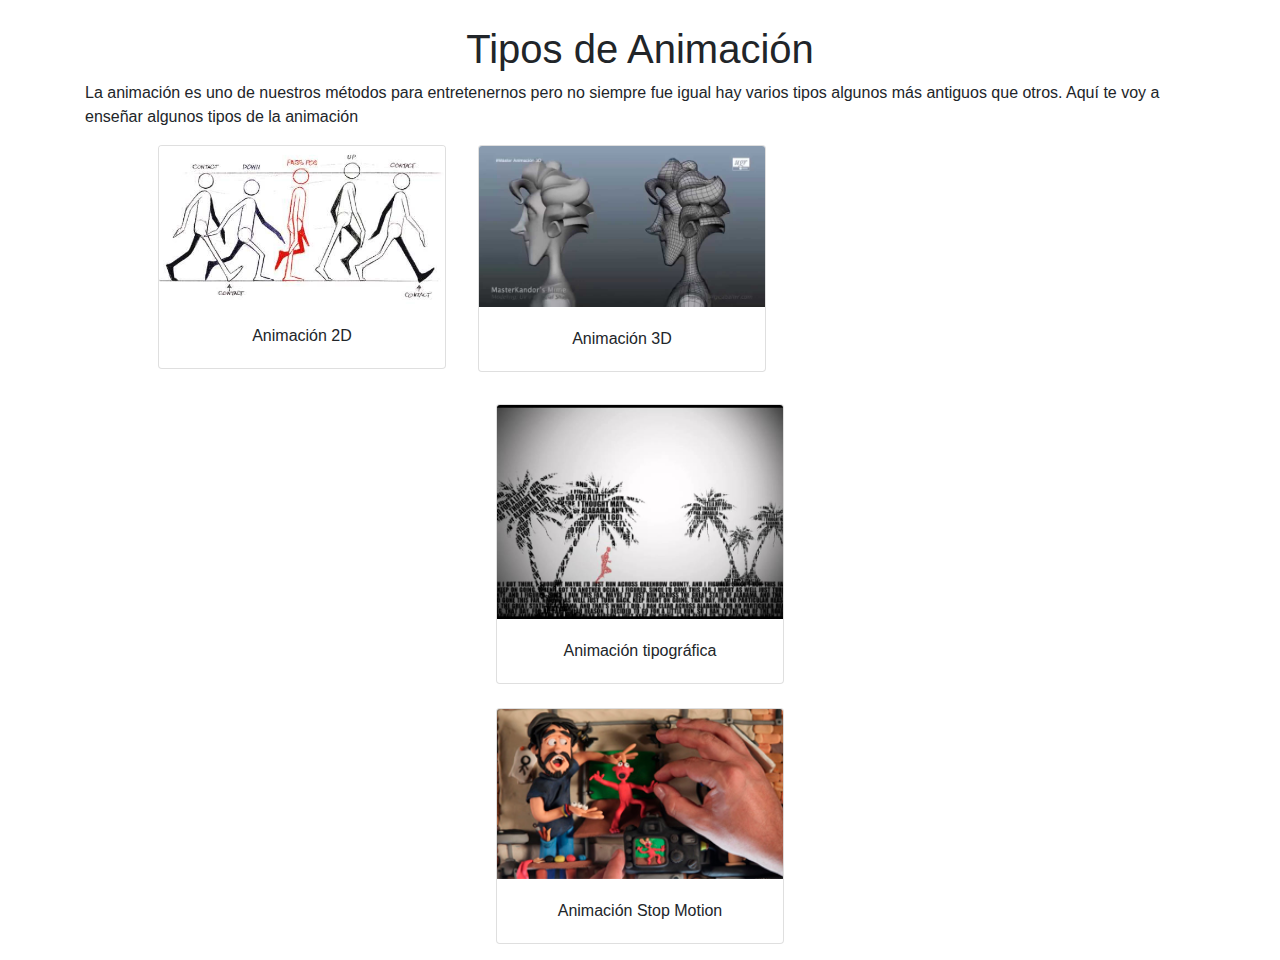
<file: index.html>
<!doctype html>
<html lang="en">
  <head>
    <!-- Required meta tags -->
    <meta charset="utf-8">
    <meta name="viewport" content="width=device-width, initial-scale=1, shrink-to-fit=no">

    <!-- Bootstrap CSS -->
    <link rel="stylesheet" href="css/bootstrap.min.css" crossorigin="anonymous">
    <link rel="stylesheet" href="css/mis_estilos.css" crossorigin="anonymous">

   <title>Tipos de Animacion</title>
  </head>
  <body>
        <span class="navbar-toggler-icon"></span>
  </button>

  <div class="collapse navbar-collapse" id="navbarSupportedContent">
    <ul class="navbar-nav mr-auto">
      <li class="nav-item active">
        <a class="nav-link" href="#">Home <span class="sr-only">(current)</span></a>
      </li>
      <li class="nav-item">
        <a class="nav-link" href="#">Link</a>
      </li>
      <li class="nav-item dropdown">
        <a class="nav-link dropdown-toggle" href="#" id="navbarDropdown" role="button" data-toggle="dropdown" aria-haspopup="true" aria-expanded="false">
          Dropdown
        </a>
        <div class="dropdown-menu" aria-labelledby="navbarDropdown">
          <a class="dropdown-item" href="#">Action</a>
          <a class="dropdown-item" href="#">Another action</a>
          <div class="dropdown-divider"></div>
          <a class="dropdown-item" href="#">Something else here</a>
        </div>
      </li>
      <li class="nav-item">
        <a class="nav-link disabled" href="#" tabindex="-1" aria-disabled="true">Disabled</a>
      </li>
    </ul>
    <form class="form-inline my-2 my-lg-0">
      <input class="form-control mr-sm-2" type="search" placeholder="Search" aria-label="Search">
      <button class="btn btn-outline-success my-2 my-sm-0" type="submit">Search</button>
    </form>
  </div>
</nav>
<center><h1>Tipos de Animación </h1></center>
<div class="container">

  <div class="row">

  <div class="col-sm-12 col-sm-12  color1">La animación es uno de nuestros métodos para entretenernos pero no siempre fue igual hay varios tipos algunos más antiguos que otros. Aquí te voy a enseñar algunos tipos de la animación </div>

</div>

<div class="row">

  <center><div class="col-sm-6 col-sm-3  m-2 p-2 color2">
    <div class="card" style="width: 18rem;">
      <a href="paginas/pagina1.html"><img src="imagenes/animacion2d.jpg" class="card-img-top" alt="..."></a>
      <div class="card-body">
        <p class="card-text">Animación 2D</p>
      </div>
    </div>

  </div></center>

  <center><div class="col-sm-6 col-sm-3  m-2 p-2 color2">
    <div class="card" style="width: 18rem;">
      <a href="paginas/pagina2.html"><img src="imagenes/animacion3d.jpg" class="card-img-top" alt="..."></a>
      <div class="card-body">
        <p class="card-text">Animación 3D</p>
      </div>
    </div></center>

  </div>

  <center><div class="col-sm-6 col-sm-3  m-2 p-2 color2">
    <div class="card" style="width: 18rem;">
      <a href="paginas/pagina3.html"><img src="imagenes/animaciontipo.jpg" class="card-img-top" alt="..."></a>
      <div class="card-body">
        <p class="card-text">Animación tipográfica</p>
      </div>
    </div>

  </div></center>

  <center><div class="col-sm-6 col-sm-3  m-2 p-2 color2">
    <div class="card" style="width: 18rem;">
      <a href="paginas/pagina4.html"><img src="imagenes/animacionstop.jpg" class="card-img-top" alt="..."></a>
      <div class="card-body">
        <p class="card-text">Animación Stop Motion</p>
      </div>
    </div>

  </div></center>


</div>
<div class="row">

</div>
</div>

    <!-- Optional JavaScript -->
    <!-- jQuery first, then Popper.js, then Bootstrap JS -->
    <script src="https://code.jquery.com/jquery-3.3.1.slim.min.js" integrity="sha384-q8i/X+965DzO0rT7abK41JStQIAqVgRVzpbzo5smXKp4YfRvH+8abtTE1Pi6jizo" crossorigin="anonymous"></script>
    <script src="https://cdnjs.cloudflare.com/ajax/libs/popper.js/1.14.7/umd/popper.min.js" integrity="sha384-UO2eT0CpHqdSJQ6hJty5KVphtPhzWj9WO1clHTMGa3JDZwrnQq4sF86dIHNDz0W1" crossorigin="anonymous"></script>
    <script src="https://stackpath.bootstrapcdn.com/bootstrap/4.3.1/js/bootstrap.min.js" integrity="sha384-JjSmVgyd0p3pXB1rRibZUAYoIIy6OrQ6VrjIEaFf/nJGzIxFDsf4x0xIM+B07jRM" crossorigin="anonymous"></script>
  </body>
</file>
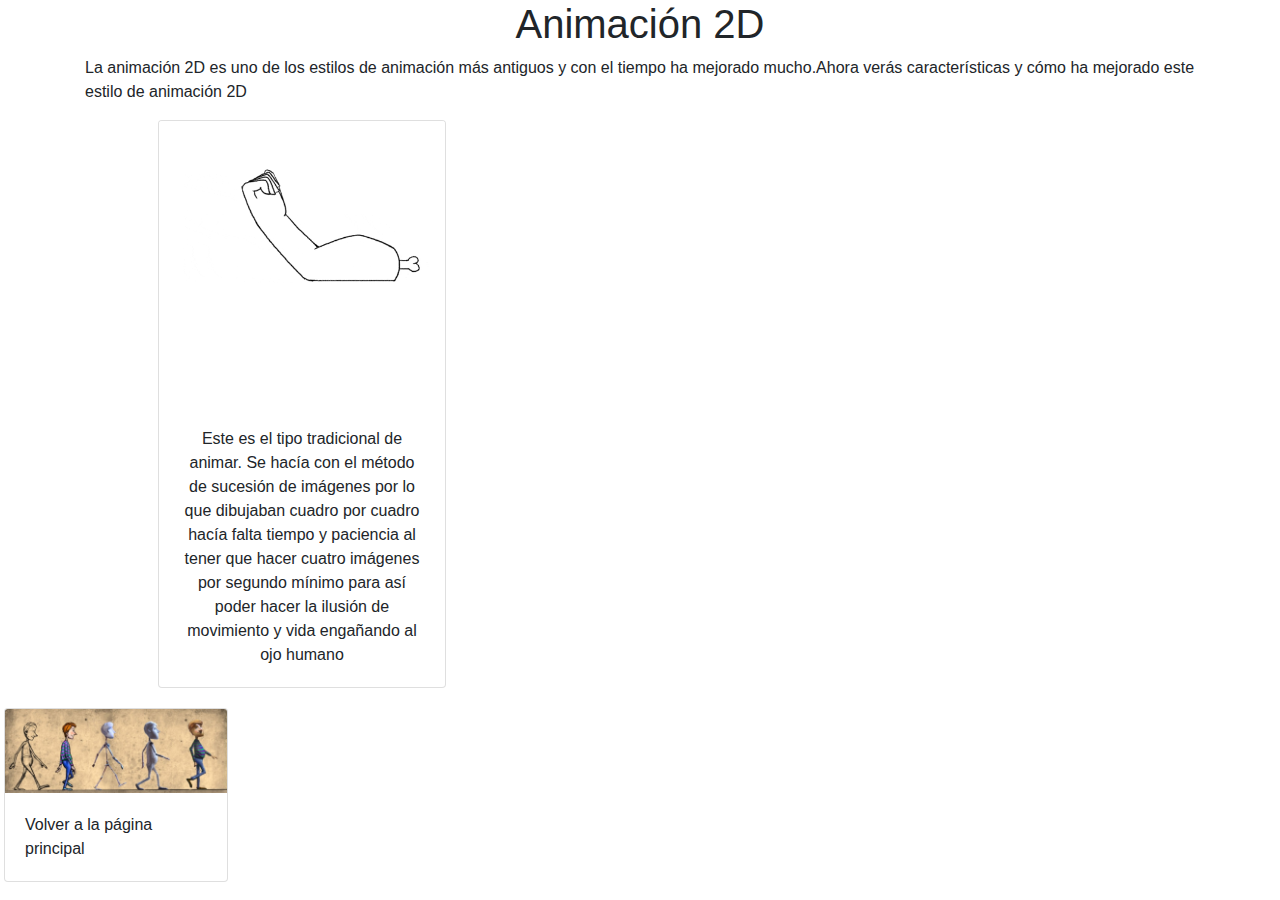
<file: paginas/pagina1.html>
<!doctype html>
<html lang="en">
  <head>
    <!-- Required meta tags -->
    <meta charset="utf-8">
    <meta name="viewport" content="width=device-width, initial-scale=1, shrink-to-fit=no">

    <!-- Bootstrap CSS -->
    <link rel="stylesheet" href="../css/bootstrap.min.css" crossorigin="anonymous">
    <link rel="stylesheet" href="../css/mis_estilos.css" crossorigin="anonymous">

    <title>Animación 2D</title>
  </head>
  <body>
    <center><h1>Animación 2D </h1></center>
    <div class="container">

      <div class="row">

      <div class="col-sm-12 col-sm-12  color1"> La animación 2D es uno de los estilos de animación más antiguos y con el tiempo ha mejorado mucho.Ahora verás características y cómo ha mejorado este estilo de animación 2D</div>

      <center><div class="col-sm-6 col-sm-3  m-2 p-2 color2">
        <div class="card" style="width: 18rem;">
          <a href="paginas/pagina1.html"><img src="../imagenes/animacion2d.gif" class="card-img-top" alt="..."></a>
          <div class="card-body">
            <p class="card-text">Este es el tipo tradicional de animar. Se hacía con el método de sucesión de imágenes por lo que dibujaban cuadro por cuadro hacía falta tiempo y paciencia al tener que hacer cuatro imágenes por segundo mínimo para así poder hacer la ilusión de movimiento y vida engañando al ojo humano</p>
          </div>
        </div></center>

      </div>
    </div>
    <div class="row">



    </div>
    </center><div class="row">

    <div class="col-sm-1 col-sm-3  m-1 p-7 color2">
      <div class="card" style="width: 14rem;">
        <a href="../index.html"><img src="../imagenes/animacion.jpg" class="card-img-top" alt="..."></a>
        <div class="card-body">
          <p class="card-text">Volver a la página principal</p>
        </div>
      </div>
    </div></center>
    </div>
        <!-- Optional JavaScript -->
        <!-- jQuery first, then Popper.js, then Bootstrap JS -->
        <script src="https://code.jquery.com/jquery-3.3.1.slim.min.js" integrity="sha384-q8i/X+965DzO0rT7abK41JStQIAqVgRVzpbzo5smXKp4YfRvH+8abtTE1Pi6jizo" crossorigin="anonymous"></script>
        <script src="https://cdnjs.cloudflare.com/ajax/libs/popper.js/1.14.7/umd/popper.min.js" integrity="sha384-UO2eT0CpHqdSJQ6hJty5KVphtPhzWj9WO1clHTMGa3JDZwrnQq4sF86dIHNDz0W1" crossorigin="anonymous"></script>
        <script src="https://stackpath.bootstrapcdn.com/bootstrap/4.3.1/js/bootstrap.min.js" integrity="sha384-JjSmVgyd0p3pXB1rRibZUAYoIIy6OrQ6VrjIEaFf/nJGzIxFDsf4x0xIM+B07jRM" crossorigin="anonymous"></script>

  </body>


  </html>
</file>
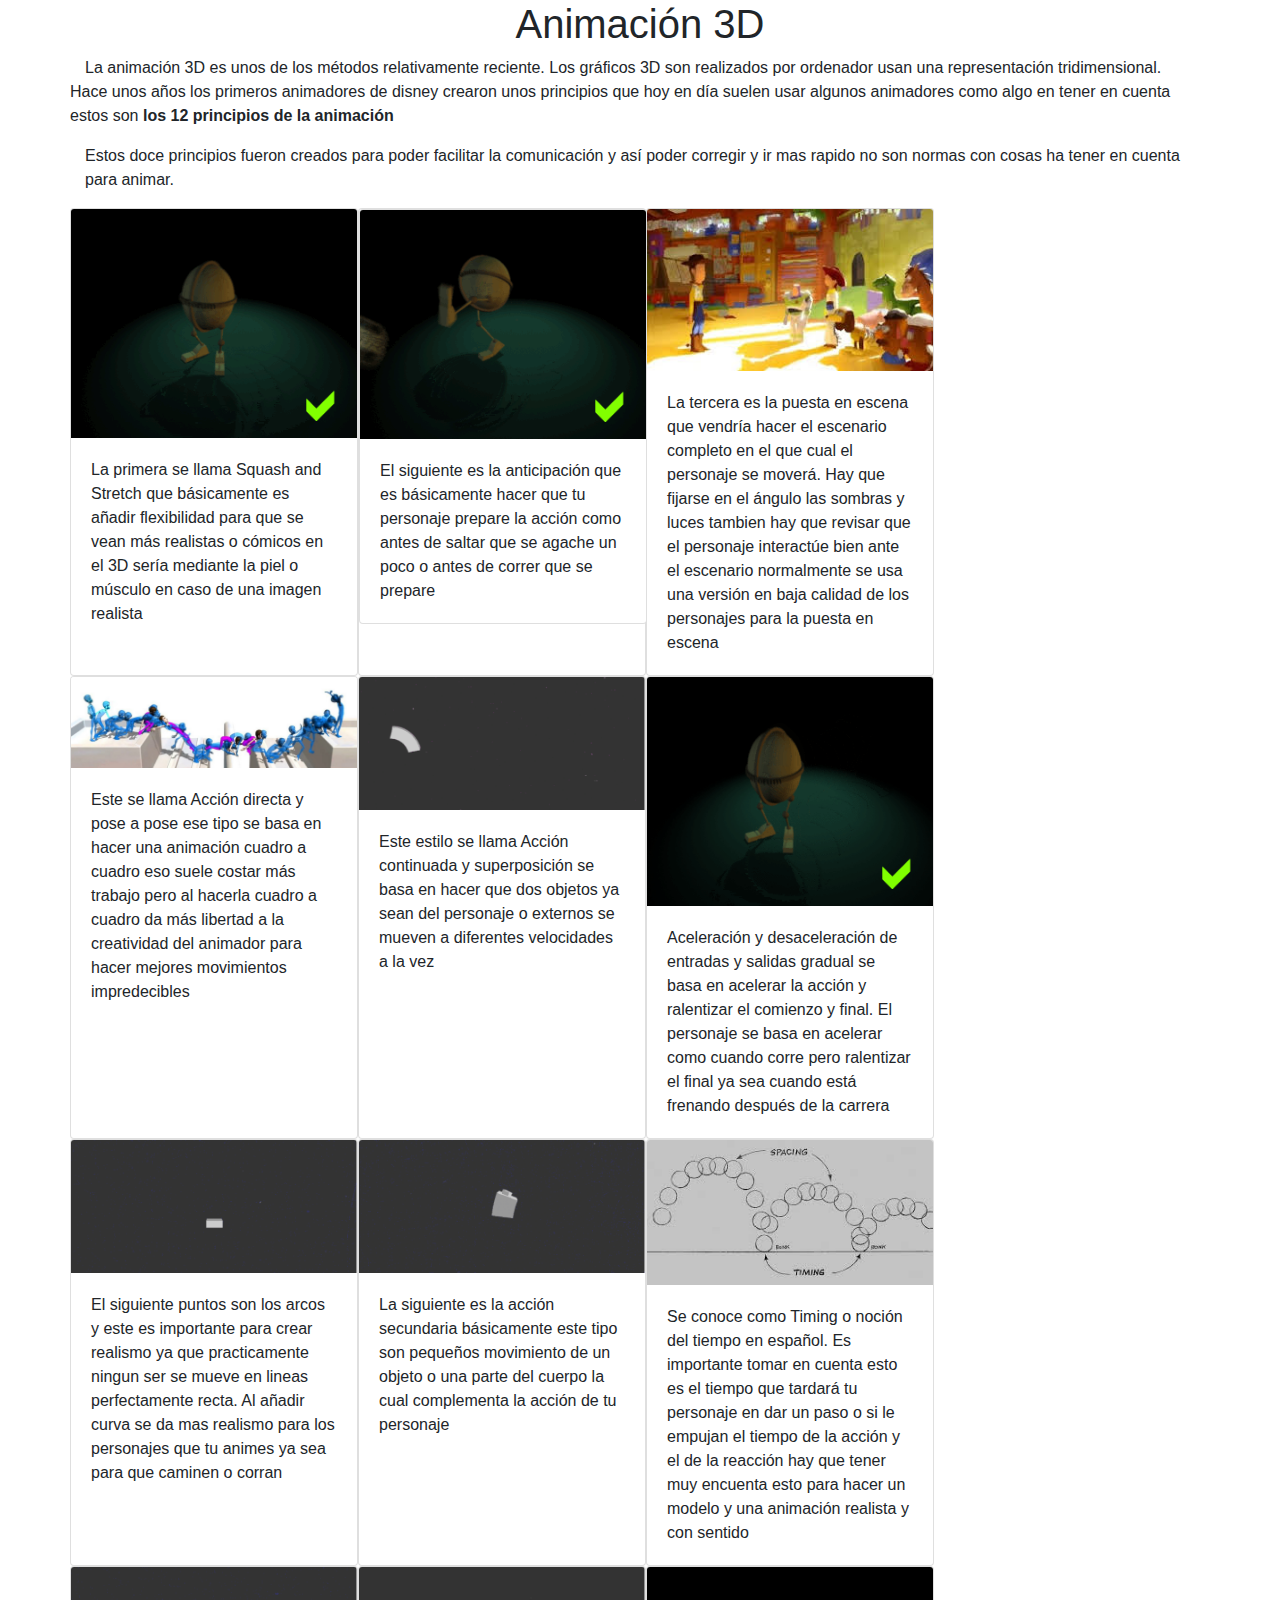
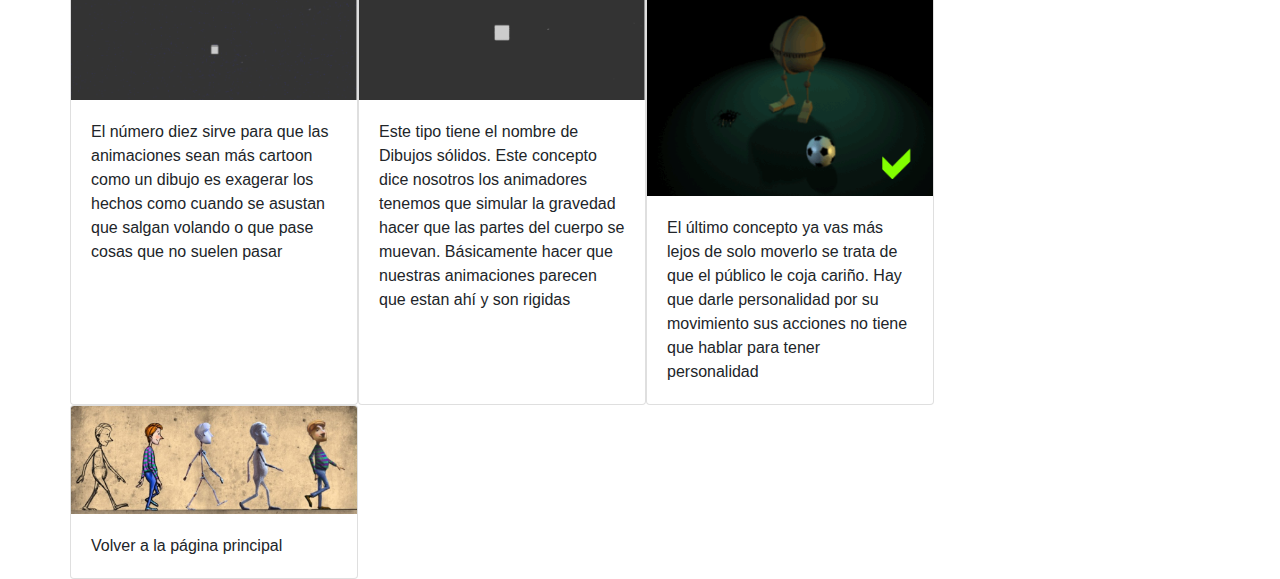
<file: paginas/pagina2.html>
<!doctype html>
<html lang="en">
  <head>
    <!-- Required meta tags -->
    <meta charset="utf-8">
    <meta name="viewport" content="width=device-width, initial-scale=1, shrink-to-fit=no">

    <!-- Bootstrap CSS -->
    <link rel="stylesheet" href="../css/bootstrap.min.css" crossorigin="anonymous">
    <link rel="stylesheet" href="../css/mis_estilos.css" crossorigin="anonymous">

    <title>Animación 3D</title>
  </head>
  <body>
    <center><h1>Animación 3D </h1></center>
    <div class="container">

      <div class="row">

      <div class="col-sm-12 col-sm-12  color1"> La animación 3D es unos de los métodos relativamente reciente. Los gráficos 3D son realizados por ordenador usan una representación tridimensional.</div>
      <p>Hace unos años los primeros animadores de disney crearon unos principios que hoy en día suelen usar algunos animadores como algo en tener en cuenta estos son <strong>los 12 principios de la animación</strong></p>

    </div>

<p>Estos doce principios fueron creados para poder facilitar la comunicación y así poder corregir y ir mas rapido no son normas con cosas ha tener en cuenta para animar.</p>

    <div class="row">


    </div>
    <div class="row">








        <div class="card" style="width: 18rem;">
          <a href="../index.html"><img src="../imagenes/Estira.gif" class="card-img-top" alt="..."></a>
          <div class="card-body">
            <p class="card-text">La primera se llama Squash and Stretch que básicamente es añadir flexibilidad para que se vean más realistas o cómicos en el 3D sería mediante la piel o músculo en caso de una imagen realista</p>
          </div>
        </div>



    <div class="card" style="width: 18rem;">



      <div class="card" style="width: 18rem;">
        <img src="../imagenes/anticipacion.gif" class="card-img-top" alt="..."></a>
        <div class="card-body">
          <p class="card-text">El siguiente es la anticipación que es básicamente hacer que tu personaje prepare la acción como antes de saltar que se agache un poco o antes de correr que se prepare</p>
        </div>
      </div>
    </div>



    <div class="card" style="width: 18rem;">
      <a href="../index.html"><img src="../imagenes/escena.jpeg" class="card-img-top" alt="..."></a>
      <div class="card-body">
        <p class="card-text">La tercera es la puesta en escena que vendría hacer el escenario completo en el que cual el personaje se moverá. Hay que fijarse en el ángulo las sombras y luces tambien hay que revisar que el personaje interactúe bien ante el escenario normalmente se usa una versión en baja calidad de los personajes para la puesta en escena</p>
      </div>
    </div>



      <div class="card" style="width: 18rem;">
        <a href="../index.html"><img src="../imagenes/cuadro.jpg" class="card-img-top" alt="..."></a>
        <div class="card-body">
          <p class="card-text">Este se llama Acción directa y pose a pose ese  tipo se basa en hacer una animación cuadro a cuadro eso suele costar más trabajo pero al hacerla cuadro a cuadro da más libertad a la creatividad del animador para hacer mejores movimientos impredecibles</p>
        </div>
      </div>

      <div class="card" style="width: 18rem;">
        <a href="../index.html"><img src="../imagenes/superponer.gif" class="card-img-top" alt="..."></a>
        <div class="card-body">
          <p class="card-text">Este estilo se llama Acción continuada y superposición se basa en hacer que dos objetos ya sean del personaje o externos se mueven a diferentes velocidades a la vez</p>
        </div>
      </div>

      <div class="card" style="width: 18rem;">
        <a href="../index.html"><img src="../imagenes/acelerar.gif" class="card-img-top" alt="..."></a>
        <div class="card-body">
          <p class="card-text"> Aceleración y desaceleración de entradas y salidas gradual se basa en acelerar la acción y ralentizar el comienzo y final. El personaje se basa en acelerar como cuando corre pero ralentizar el final ya sea cuando está frenando después de la carrera</p>
        </div>
      </div>

      <div class="card" style="width: 18rem;">
        <a href="../index.html"><img src="../imagenes/arco.gif" class="card-img-top" alt="..."></a>
        <div class="card-body">
          <p class="card-text">El siguiente puntos son los arcos y este es importante para crear realismo ya que practicamente ningun ser se mueve en lineas perfectamente recta. Al añadir curva se da mas realismo para los personajes que tu animes ya sea para que caminen o corran</p>
        </div>
      </div>

      <div class="card" style="width: 18rem;">
        <a href="../index.html"><img src="../imagenes/secundario.gif" class="card-img-top" alt="..."></a>
        <div class="card-body">
          <p class="card-text">La siguiente es la acción secundaria básicamente este tipo son pequeños movimiento de un objeto o una parte del cuerpo la cual complementa la acción de tu personaje</p>
        </div>
      </div>

      <div class="card" style="width: 18rem;">
        <a href="../index.html"><img src="../imagenes/timing.jpeg" class="card-img-top" alt="..."></a>
        <div class="card-body">
          <p class="card-text">Se conoce como Timing o noción del tiempo en español. Es importante tomar en cuenta esto es el tiempo que tardará tu personaje en dar un paso o si le empujan el tiempo de la acción y el de la reacción hay que tener muy encuenta esto para hacer un modelo y una animación realista y con sentido</p>
        </div>
      </div>

      <div class="card" style="width: 18rem;">
        <a href="../index.html"><img src="../imagenes/exa.gif" class="card-img-top" alt="..."></a>
        <div class="card-body">
          <p class="card-text">El número diez sirve para que las animaciones sean más cartoon como un dibujo es exagerar los hechos como cuando se asustan que salgan volando o que pase cosas que no suelen pasar </p>
        </div>
      </div>

      <div class="card" style="width: 18rem;">
        <a href="../index.html"><img src="../imagenes/solido.gif" class="card-img-top" alt="..."></a>
        <div class="card-body">
          <p class="card-text">Este tipo tiene el nombre de Dibujos sólidos. Este concepto dice nosotros los animadores tenemos que simular la gravedad hacer que las partes del cuerpo se muevan. Básicamente hacer que nuestras animaciones parecen que estan ahí y son rigidas</p>
        </div>
      </div>

      <div class="card" style="width: 18rem;">
        <a href="../index.html"><img src="../imagenes/perso.gif" class="card-img-top" alt="..."></a>
        <div class="card-body">
          <p class="card-text">El último concepto ya vas más lejos de solo moverlo se trata de que el público le coja cariño. Hay que darle personalidad por su movimiento sus acciones no tiene que hablar para tener personalidad </p>
        </div>
      </div>

      <div class="card" style="width: 18rem;">
        <a href="../index.html"><img src="../imagenes/animacion.jpg" class="card-img-top" alt="..."></a>
        <div class="card-body">
          <p class="card-text">Volver a la página principal</p>
        </div>
      </div>

    </div>
    </div>
    </div>
        <!-- Optional JavaScript -->
        <!-- jQuery first, then Popper.js, then Bootstrap JS -->
        <script src="https://code.jquery.com/jquery-3.3.1.slim.min.js" integrity="sha384-q8i/X+965DzO0rT7abK41JStQIAqVgRVzpbzo5smXKp4YfRvH+8abtTE1Pi6jizo" crossorigin="anonymous"></script>
        <script src="https://cdnjs.cloudflare.com/ajax/libs/popper.js/1.14.7/umd/popper.min.js" integrity="sha384-UO2eT0CpHqdSJQ6hJty5KVphtPhzWj9WO1clHTMGa3JDZwrnQq4sF86dIHNDz0W1" crossorigin="anonymous"></script>
        <script src="https://stackpath.bootstrapcdn.com/bootstrap/4.3.1/js/bootstrap.min.js" integrity="sha384-JjSmVgyd0p3pXB1rRibZUAYoIIy6OrQ6VrjIEaFf/nJGzIxFDsf4x0xIM+B07jRM" crossorigin="anonymous"></script>

  </body>


  </html>
</file>
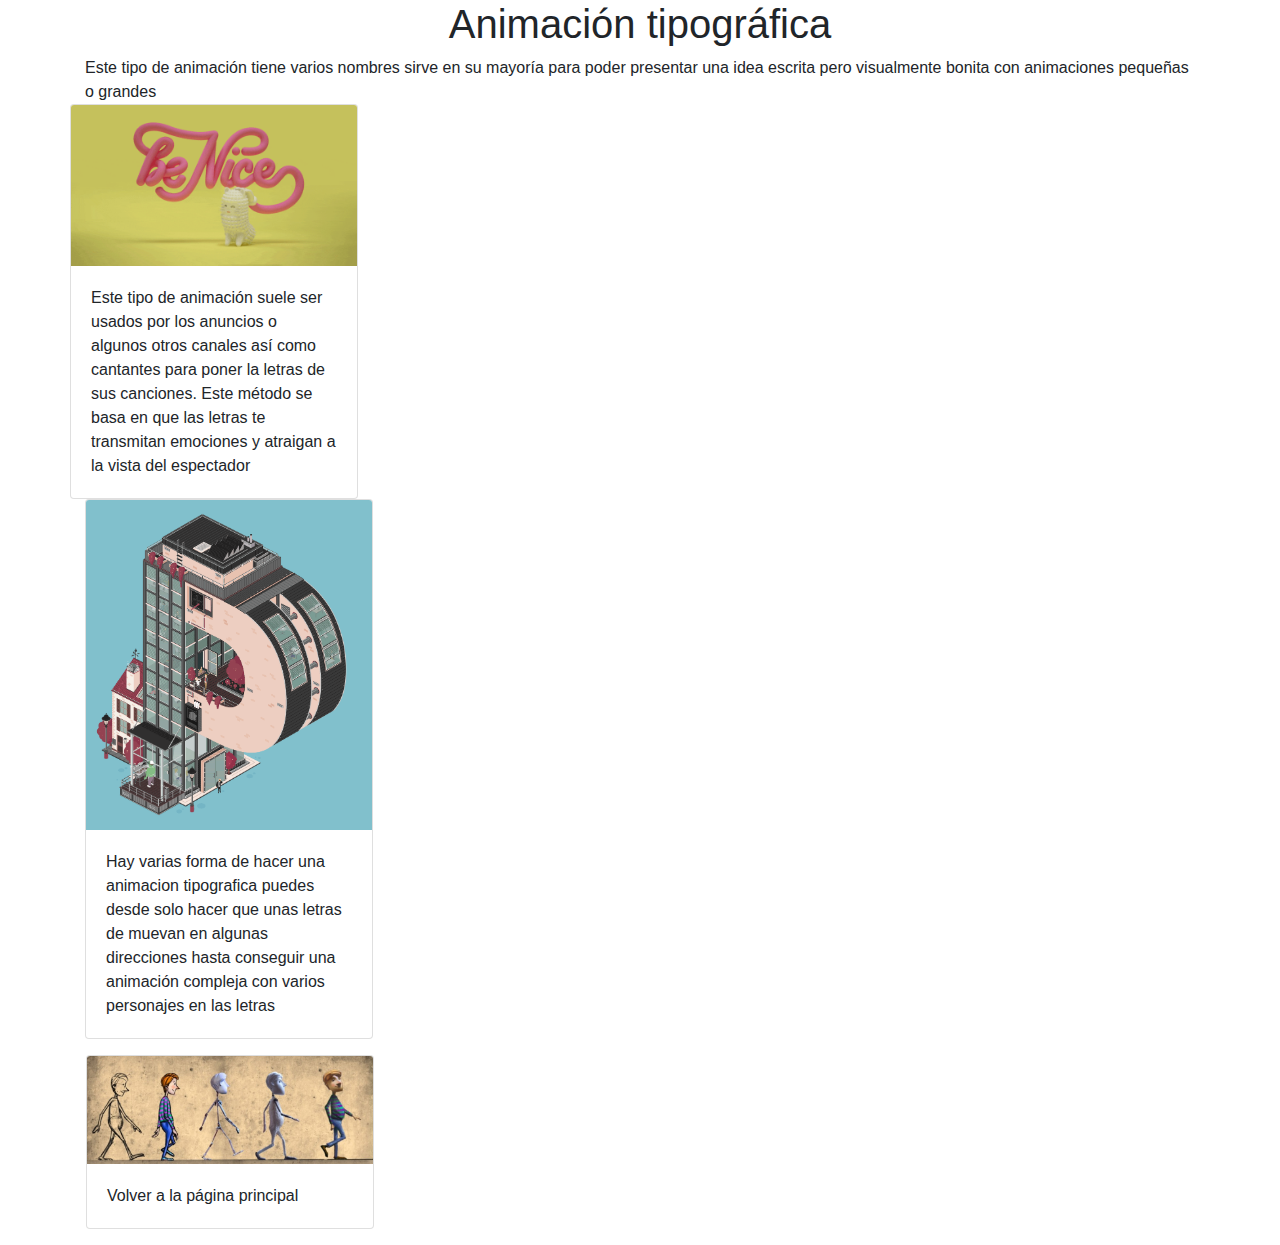
<file: paginas/pagina3.html>
<!doctype html>
<html lang="en">
  <head>
    <!-- Required meta tags -->
    <meta charset="utf-8">
    <meta name="viewport" content="width=device-width, initial-scale=1, shrink-to-fit=no">

    <!-- Bootstrap CSS -->
    <link rel="stylesheet" href="../css/bootstrap.min.css" crossorigin="anonymous">
    <link rel="stylesheet" href="../css/mis_estilos.css" crossorigin="anonymous">

    <title>Animación tipográfica</title>
  </head>
  <body>
    <center><h1>Animación tipográfica  </h1></center>
    <div class="container">

      <div class="row">

      <div class="col-sm-12 col-sm-12  color1"> Este tipo de animación tiene varios nombres sirve en su mayoría para poder presentar una idea escrita pero visualmente bonita con animaciones pequeñas o grandes </div>
      <div class="card" style="width: 18rem;">
        <img src="../imagenes/animacion_tipografica.gif" class="card-img-top" alt="..."></a>
        <div class="card-body">
          <p class="card-text">Este tipo de animación suele ser usados por los anuncios o algunos otros canales así como cantantes para poner la letras de sus canciones. Este método se basa en que las letras te transmitan emociones y atraigan a la vista del espectador</p>
        </div>
      </div>



    </div>

    <div class="card" style="width: 18rem;">
      <img src="../imagenes/animacion_tipografica1.gif" class="card-img-top" alt="..."></a>
      <div class="card-body">
        <p class="card-text">Hay varias forma de hacer una animacion tipografica puedes desde solo hacer que unas letras de muevan en algunas direcciones hasta conseguir una animación compleja con varios personajes en las letras</p>
      </div>
    </div>

    <div class="row">


    </div>
    <div class="row">



  <div class="col-sm-6 col-sm-3  m-2 p-2 color2">
    <div class="card" style="width: 18rem;">
      <a href="../index.html"><img src="../imagenes/animacion.jpg" class="card-img-top" alt="..."></a>
      <div class="card-body">
        <p class="card-text">Volver a la página principal</p>
      </div>
    </div>

  </div>


    </div>
    </div>
        <!-- Optional JavaScript -->
        <!-- jQuery first, then Popper.js, then Bootstrap JS -->
        <script src="https://code.jquery.com/jquery-3.3.1.slim.min.js" integrity="sha384-q8i/X+965DzO0rT7abK41JStQIAqVgRVzpbzo5smXKp4YfRvH+8abtTE1Pi6jizo" crossorigin="anonymous"></script>
        <script src="https://cdnjs.cloudflare.com/ajax/libs/popper.js/1.14.7/umd/popper.min.js" integrity="sha384-UO2eT0CpHqdSJQ6hJty5KVphtPhzWj9WO1clHTMGa3JDZwrnQq4sF86dIHNDz0W1" crossorigin="anonymous"></script>
        <script src="https://stackpath.bootstrapcdn.com/bootstrap/4.3.1/js/bootstrap.min.js" integrity="sha384-JjSmVgyd0p3pXB1rRibZUAYoIIy6OrQ6VrjIEaFf/nJGzIxFDsf4x0xIM+B07jRM" crossorigin="anonymous"></script>

  </body>


  </html>
</file>
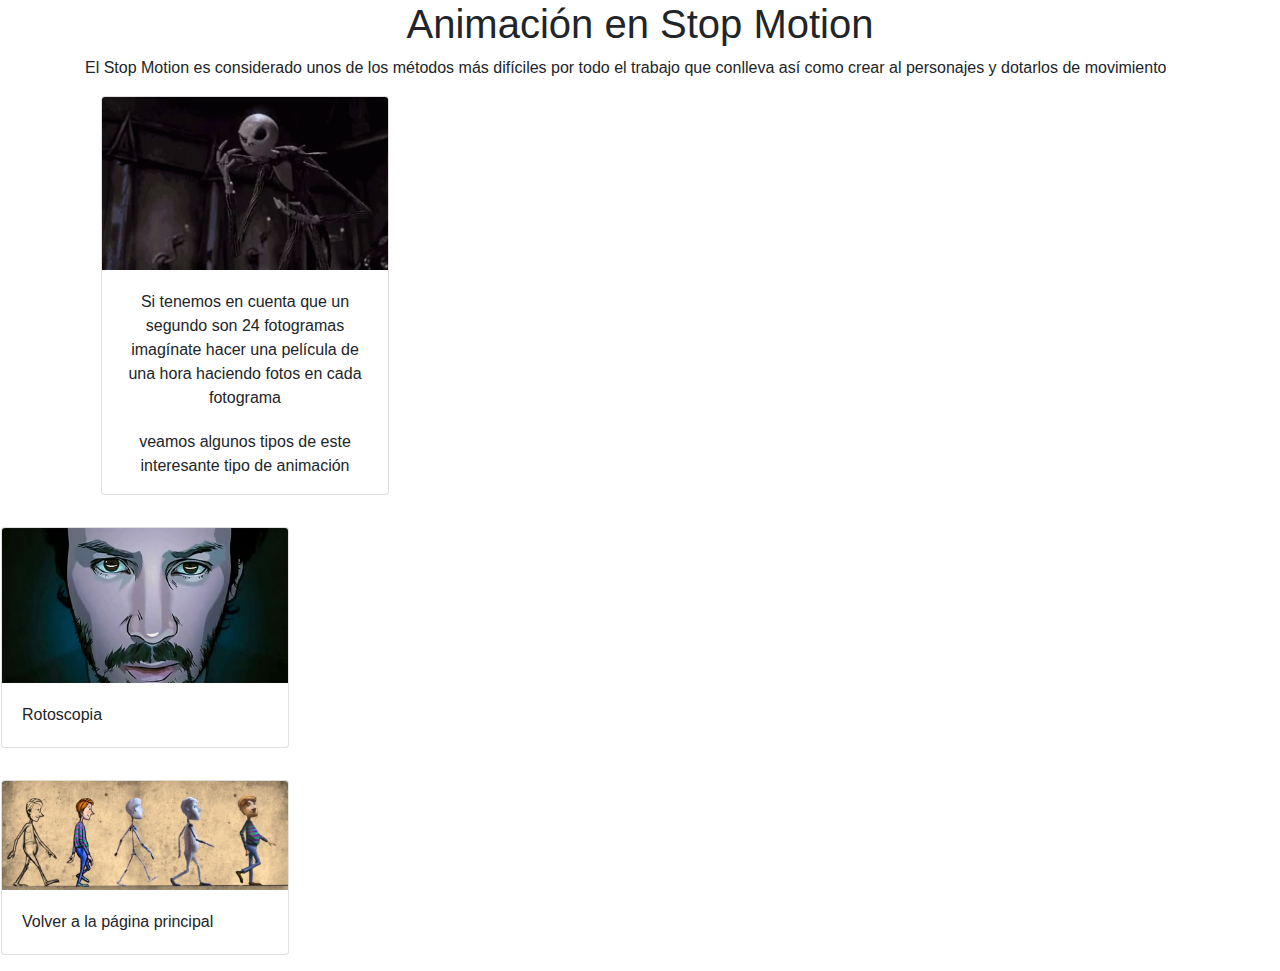
<file: paginas/pagina4.html>
<!doctype html>
<html lang="en">
  <head>
    <!-- Required meta tags -->
    <meta charset="utf-8">
    <meta name="viewport" content="width=device-width, initial-scale=1, shrink-to-fit=no">

    <!-- Bootstrap CSS -->
    <link rel="stylesheet" href="../css/bootstrap.min.css" crossorigin="anonymous">
    <link rel="stylesheet" href="../css/mis_estilos.css" crossorigin="anonymous">

    <title>Animación en Stop Motion</title>
  </head>
  <body>
    <center><h1>Animación en Stop Motion </h1></center>
    <div class="container">

      <div class="row">
    <div class="col-sm-12 col-sm-12  color1"> El Stop Motion es considerado unos de los métodos más difíciles por todo el trabajo que conlleva así como crear al personajes y dotarlos de movimiento<div class="center">

  <div class="col-sm-6 col-sm-3  m-2 p-2 color2">
    <div class="card" style="width: 18rem;">
    <img src="../imagenes/stop_motion.gif" class="card-img-top" alt="..."></a>
      <div class="card-body">
        <p class="card-text">Si tenemos en cuenta que un segundo son 24 fotogramas imagínate hacer una película de  una hora haciendo fotos en cada fotograma</div>
        <p>veamos algunos tipos de este interesante tipo de animación</p>
      </div>
    </div>

  </div>
    </div>
   </div>
 </div>

    <div class="row">

      <div class="col-sm-6 col-sm-3  m-2 p-2 color2">
        <div class="card" style="width: 18rem;">
          <a href="pagina5.html"><img src="../imagenes/rotoscopia.jpg" class="card-img-top" alt="..."></a>
          <div class="card-body">
            <p class="card-text">Rotoscopia</p>
          </div>
        </div>

      </div>



    <div class="col-sm-6 col-sm-3  m-2 p-2 color2">
      <div class="card" style="width: 18rem;">
        <a href="../index.html"><img src="../imagenes/animacion.jpg" class="card-img-top" alt="..."></a>
        <div class="card-body">
          <p class="card-text">Volver a la página principal</p>
        </div>
      </div>

    </div>
    </div>

        <!-- Optional JavaScript -->
        <!-- jQuery first, then Popper.js, then Bootstrap JS -->
        <script src="https://code.jquery.com/jquery-3.3.1.slim.min.js" integrity="sha384-q8i/X+965DzO0rT7abK41JStQIAqVgRVzpbzo5smXKp4YfRvH+8abtTE1Pi6jizo" crossorigin="anonymous"></script>
        <script src="https://cdnjs.cloudflare.com/ajax/libs/popper.js/1.14.7/umd/popper.min.js" integrity="sha384-UO2eT0CpHqdSJQ6hJty5KVphtPhzWj9WO1clHTMGa3JDZwrnQq4sF86dIHNDz0W1" crossorigin="anonymous"></script>
        <script src="https://stackpath.bootstrapcdn.com/bootstrap/4.3.1/js/bootstrap.min.js" integrity="sha384-JjSmVgyd0p3pXB1rRibZUAYoIIy6OrQ6VrjIEaFf/nJGzIxFDsf4x0xIM+B07jRM" crossorigin="anonymous"></script>

  </body>


  </html>
</file>
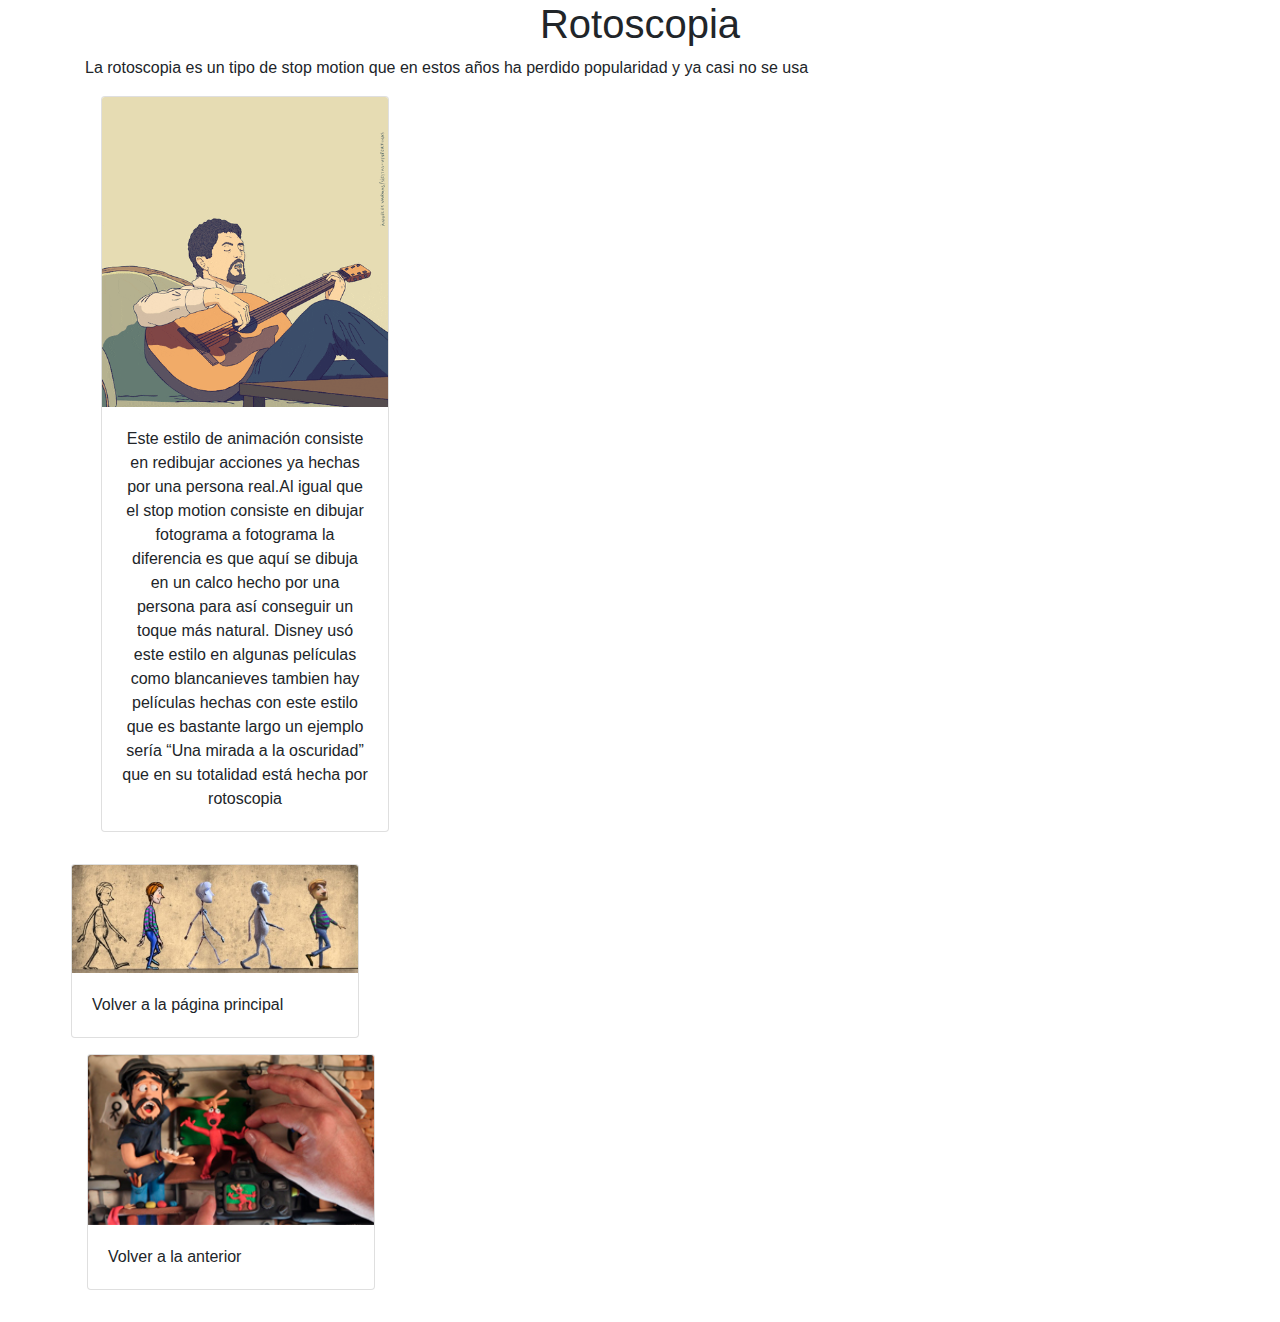
<file: paginas/pagina5.html>
<!doctype html>
<html lang="en">
  <head>
    <!-- Required meta tags -->
    <meta charset="utf-8">
    <meta name="viewport" content="width=device-width, initial-scale=1, shrink-to-fit=no">

    <!-- Bootstrap CSS -->
    <link rel="stylesheet" href="../css/bootstrap.min.css" crossorigin="anonymous">
    <link rel="stylesheet" href="../css/mis_estilos.css" crossorigin="anonymous">

    <title>Hello, world!</title>
  </head>
  <body>
    <center><h1>Rotoscopia </h1></center>
    <div class="container">

      <div class="row">
    <div class="col-sm-12 col-sm-12  color1"> La rotoscopia es un tipo de stop motion que en estos años ha perdido popularidad y ya casi no se usa  <div class="center">

  <div class="col-sm-6 col-sm-3  m-2 p-2 color2">
    <div class="card" style="width: 18rem;">
    <img src="../imagenes/rotoscopia.gif" class="card-img-top" alt="..."></a>
      <div class="card-body">
        <p class="card-text">Este estilo de animación consiste en redibujar acciones ya hechas por una persona real.Al igual que el stop motion consiste en dibujar fotograma a fotograma la diferencia es que aquí se dibuja en un calco hecho por una persona para así conseguir un toque más natural.
Disney usó este estilo en algunas películas como blancanieves tambien hay películas hechas con este estilo que es bastante largo un ejemplo sería “Una mirada a la oscuridad” que en su totalidad está hecha por rotoscopia
</p>
    </div>

  </div>
    </div>
   </div>
 </div>

    <div class="row">


    <div class="col-sm-6 col-sm-3  m-2 p-2 color2">
      <div class="card" style="width: 18rem;">
        <a href="../index.html"><img src="../imagenes/animacion.jpg" class="card-img-top" alt="..."></a>
        <div class="card-body">
          <p class="card-text">Volver a la página principal</p>
        </div>
      </div>

      <div class="col-sm-6 col-sm-3  m-2 p-2 color2">
        <div class="card" style="width: 18rem;">
          <a href="pagina4.html"><img src="../imagenes/animacionstop.jpg" class="card-img-top" alt="..."></a>
          <div class="card-body">
            <p class="card-text">Volver a la anterior</p>
          </div>
        </div>

      </div>

    </div>
    </div>

        <!-- Optional JavaScript -->
        <!-- jQuery first, then Popper.js, then Bootstrap JS -->
        <script src="https://code.jquery.com/jquery-3.3.1.slim.min.js" integrity="sha384-q8i/X+965DzO0rT7abK41JStQIAqVgRVzpbzo5smXKp4YfRvH+8abtTE1Pi6jizo" crossorigin="anonymous"></script>
        <script src="https://cdnjs.cloudflare.com/ajax/libs/popper.js/1.14.7/umd/popper.min.js" integrity="sha384-UO2eT0CpHqdSJQ6hJty5KVphtPhzWj9WO1clHTMGa3JDZwrnQq4sF86dIHNDz0W1" crossorigin="anonymous"></script>
        <script src="https://stackpath.bootstrapcdn.com/bootstrap/4.3.1/js/bootstrap.min.js" integrity="sha384-JjSmVgyd0p3pXB1rRibZUAYoIIy6OrQ6VrjIEaFf/nJGzIxFDsf4x0xIM+B07jRM" crossorigin="anonymous"></script>

  </body>


  </html>
</file>
<file: css/mis_estilos.css>
.fondo{
  background: blue;
}

.borde{
border: 1px solid black;
height: 50px;
text-align: center;

}

.color1{background: ; }
.color2{background: ; }
.color3{background: ; }
.color4{background: ; }
.color5{background: ; }

body¨{
.background-images:

}

.center{
  text-align: center;

}


.texto{



}
</file>
